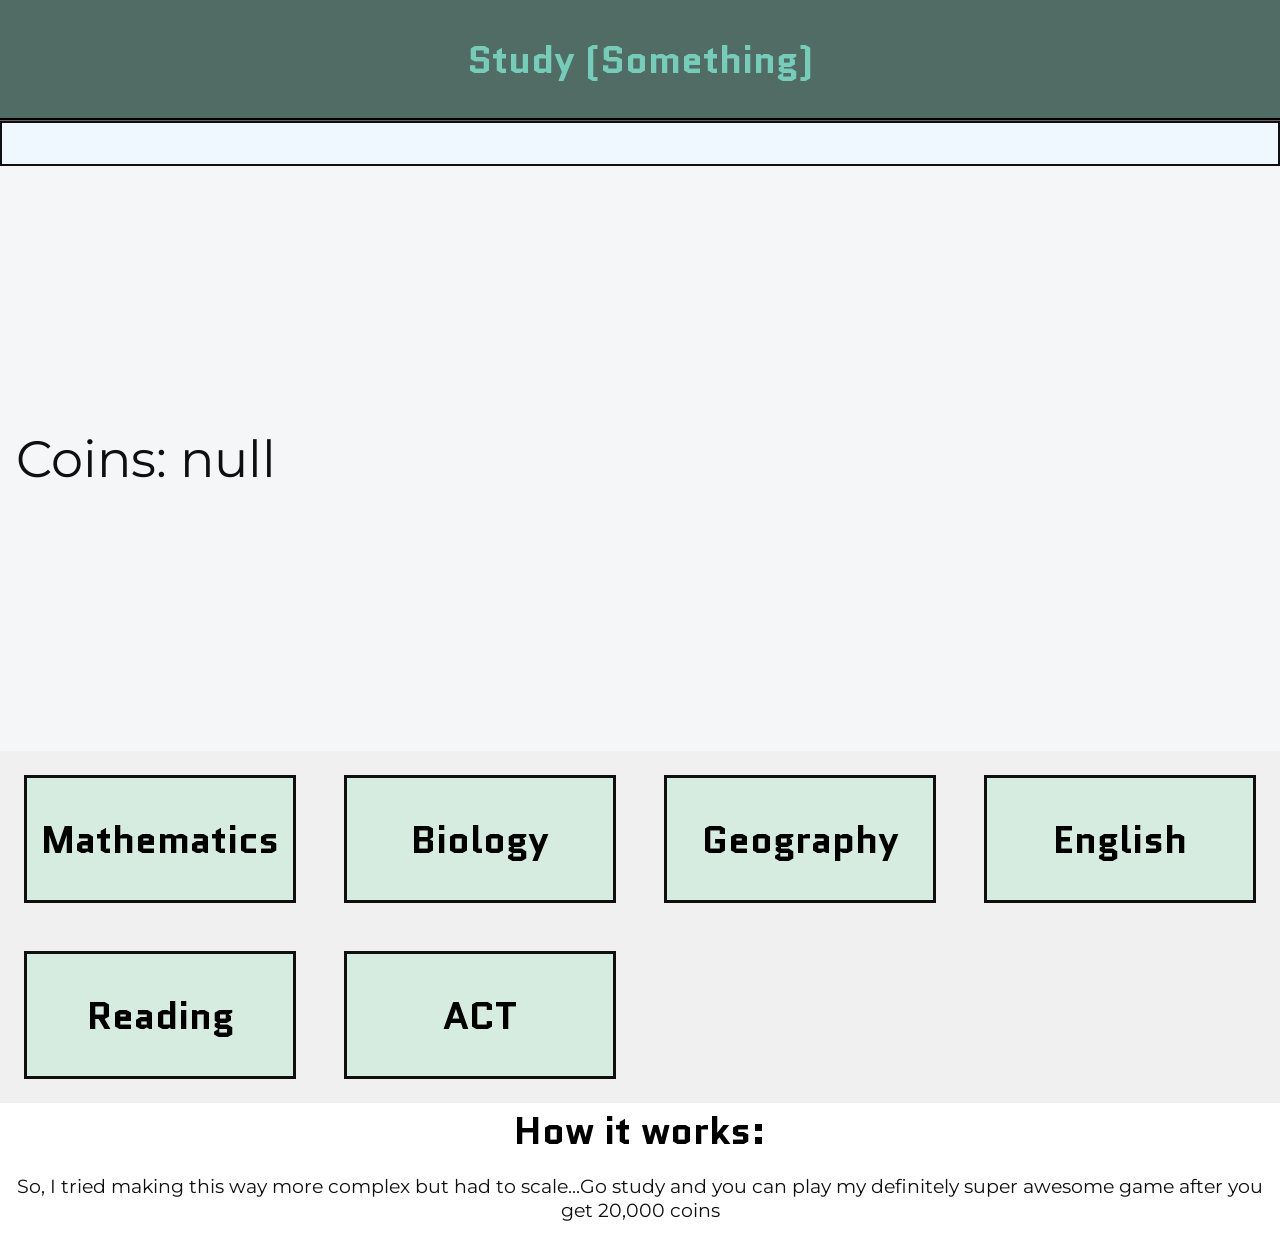
<file: index.html>
<!DOCTYPE html>
<html lang="en">
<head>
    <meta charset="UTF-8">
    <meta name="viewport" content="width=device-width, initial-scale=1.0">
    <title>Noirette</title>
    <link rel="stylesheet" href="nor.css">
<link rel="preconnect" href="https://fonts.googleapis.com">
<link rel="preconnect" href="https://fonts.gstatic.com" crossorigin>
<link href="https://fonts.googleapis.com/css2?family=Crimson+Text:ital,wght@0,400;0,600;0,700;1,400;1,600;1,700&family=Iceberg&family=Jockey+One&family=Montserrat:ital,wght@0,100..900;1,100..900&family=Quantico:ital,wght@0,400;0,700;1,400;1,700&family=Texturina:ital,opsz,wght@0,12..72,100..900;1,12..72,100..900&display=swap" rel="stylesheet">
</head>
<body style="display: flex; flex-direction: column;">
  
<header id="head">
    <h1>Study (Something)</h1>
    <nav>
        
    </nav>
</header>
<div id="study-bar"></div>
<section class="dash" style="height: 65vh;   flex-direction: row; justify-content: space-between;">
    <div style="display: flex; align-items: center; justify-content: center;">
    <p id="coins" style="font-size: 4vw; text-align: center;">Coins: 0</p>
       
    </div>
    
</section>
<section id="dash">
    <div class="card">
        <h2>Mathematics</h2>
    </div>
        <div class="card">
        <h2>Biology</h2>
    </div>
        <div class="card">
        <h2>Geography</h2>
    </div>
        <div class="card">
        <h2>English</h2>
    </div>
        <div class="card">
        <h2>Reading</h2>
    </div>
        <div class="card">
        <h2>ACT</h2>
    </div>
</section>
<footer>
    <h2>How it works:</h2>
    <p>So, I tried making this way more complex but had to scale...Go study and you can play my definitely super awesome game after you get 20,000 coins</p>
</footer>
</body>
<script>
 console.log(localStorage.getItem('coins'))
    document.getElementById("coins").textContent = "Coins: " + localStorage.getItem('coins')
</script>
<script src="no.js"></script>
</html>
</file>
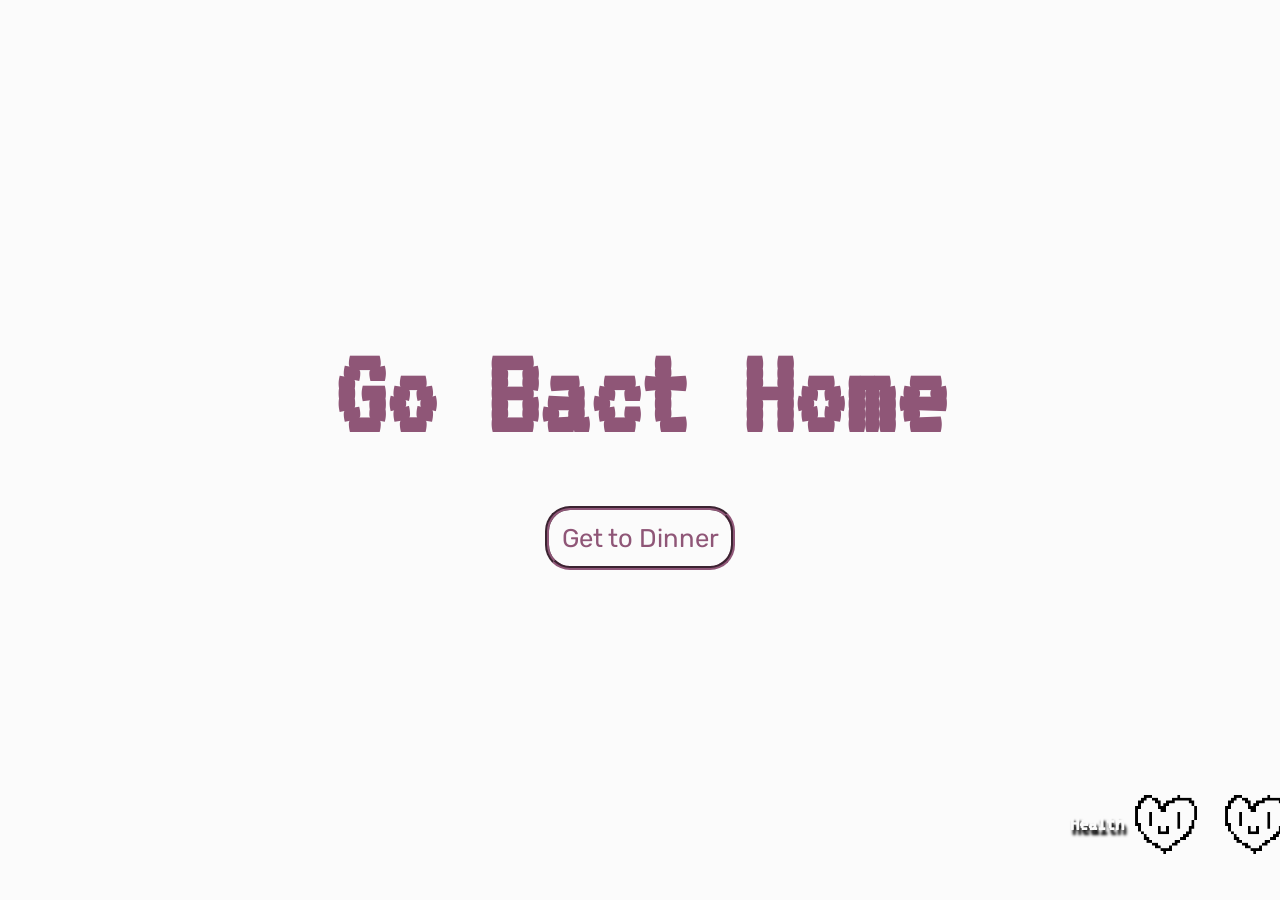
<file: get to dinner/index.html>
<!DOCTYPE html>
<html lang="en">
<head>
    <meta charset="UTF-8">
    <meta name="viewport" content="width=device-width, initial-scale=1.0">
    <title>FEED THE PIT</title>
  <link rel="preconnect" href="https://fonts.googleapis.com">
<link rel="preconnect" href="https://fonts.gstatic.com" crossorigin>
<link href="https://fonts.googleapis.com/css2?family=Jersey+15&family=Libertinus+Keyboard&family=Rubik:ital,wght@0,300..900;1,300..900&family=VT323&display=swap" rel="stylesheet">
    <link rel="stylesheet" href="gamestyle.css">

</head>
<body>
        <section id="gameStart">
        <h1>Go Bact Home</h1>
        
        <button id="start">Get to Dinner</button>
        <p id="over"></p>
    </section>
        <section id="dead">
        <h1>Game Over!</h1>
        <p style="color: #fbfbfb;">You shrunk to the size of an atom and got plowed over by O2 molecules :D</p>
        <button id="try">Try Again</button>
    </section>
            <section id="gameOver" style="background-color: #2d282f;">
        <h1>You made it to dinner!</h1>
        <img style="width: 45vw; height: auto" src="New Piskel (2).png">
    </section>
    <p id="int" style="user-select: none;">Use your arrow keys to move left and right. Press the up arrow key to jump :D</p>
    
    <div id="dia">
        <h1 id="char" style="user-select: none;"></h1>
            <p id="log" style="user-select: none;"></p>
        </div>
    <div id="bar">
        <div id="health"></div>
    </div>
        <div id="mh">
        <h1 style="text-align: center; margin-left: 2rem; font-size: 1.8vw; color: #fbfbfb; text-shadow: black 2px 5px 3px;">Health</h1>
        <img id="h1" src="heart.png" style="width: 10vw; height: 10vh;">
        <img id="h2" src="heart.png" style="width: 10vw; height: 10vh;">
    </div>
    <canvas id="canvas1">
        
<img src="witch-spritesheet-flipped.png" id="witch">
<img src="witch-spritesheet.png" id="witchF">
<img src="Bacteria.png" id="bac">
<img src="floor.png" id="floor">
<img src="enemies (1).png" id="e">
<img src="e.png" id="forest">
<img src="Springtail.png" id="bug">
<img src="goo.png" id="goo">
    </canvas>
</body>
<script>
    document.getElementById("gameStart").style.display = "flex"
    document.getElementById("gameOver").style.display = "none"
    const start = document.getElementById("start")
    start.addEventListener('click', ()=>{
        document.getElementById("gameStart").style.display = 'none'
          document.getElementById("canvas1").style.display = 'block'
    })
    const dead = document.getElementById("try")
    dead.addEventListener('click', ()=>{
        document.getElementById("dead").style.display = 'none'
          document.getElementById("canvas1").style.display = 'block'
            document.getElementById("mh").style.display = "block"
    })

</script>
<script src="game.mjs" type="module"></script>
</html>
</file>
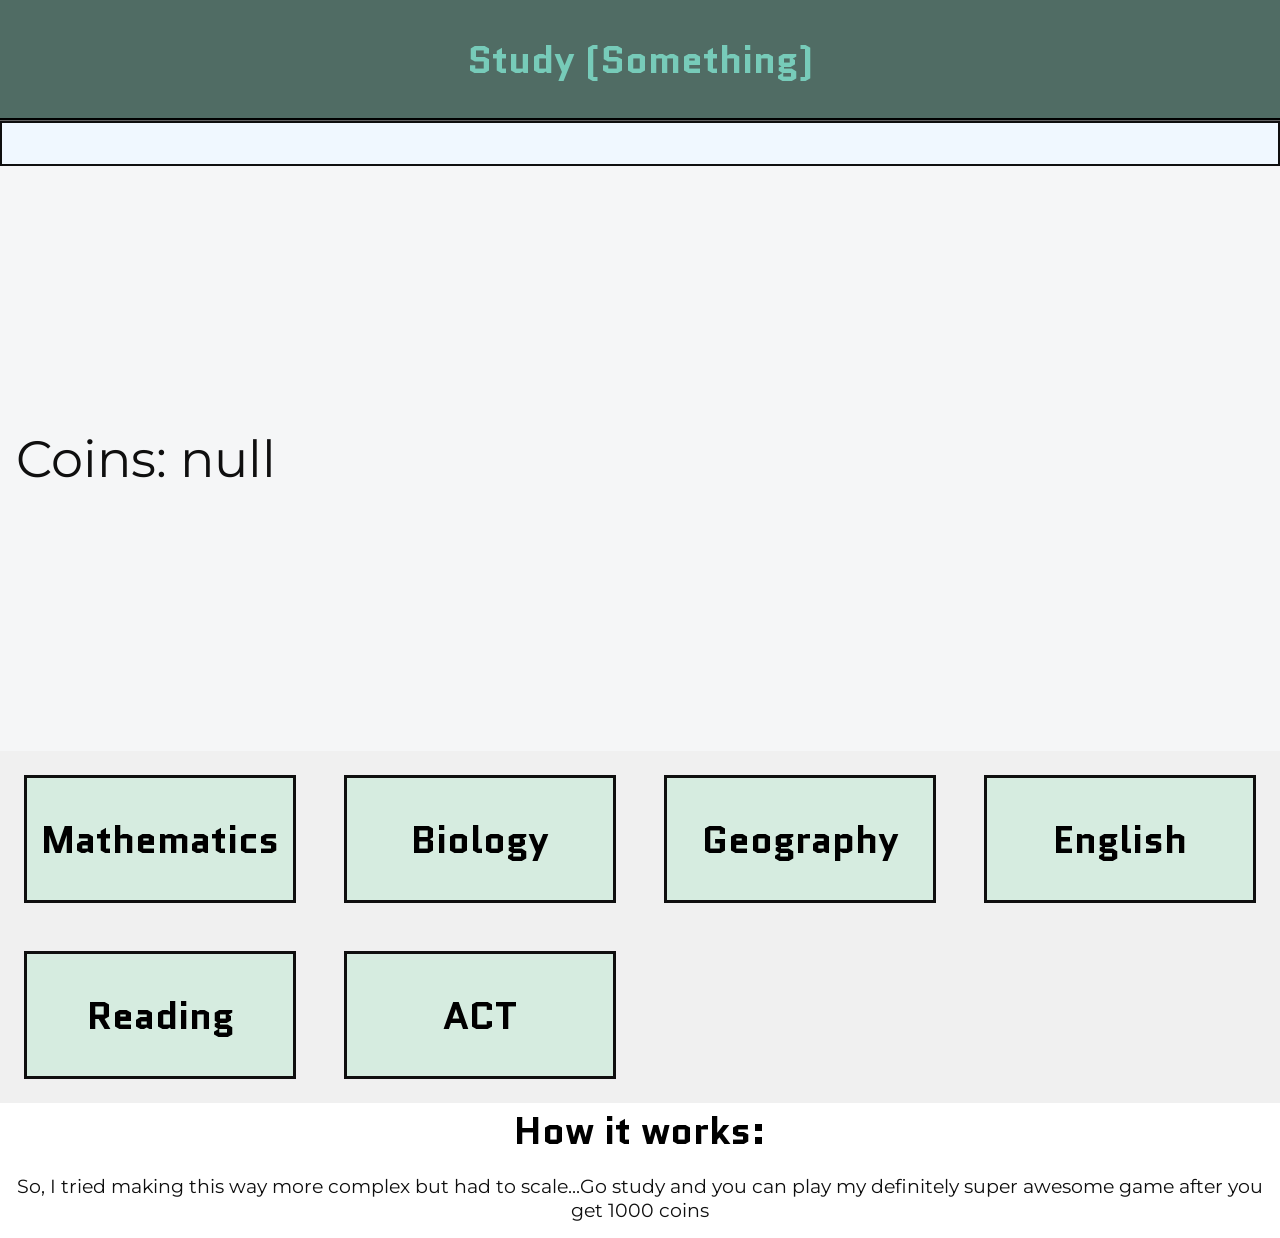
<file: nor.html>
<!DOCTYPE html>
<html lang="en">
<head>
    <meta charset="UTF-8">
    <meta name="viewport" content="width=device-width, initial-scale=1.0">
    <title>Noirette</title>
    <link rel="stylesheet" href="nor.css">
<link rel="preconnect" href="https://fonts.googleapis.com">
<link rel="preconnect" href="https://fonts.gstatic.com" crossorigin>
<link href="https://fonts.googleapis.com/css2?family=Crimson+Text:ital,wght@0,400;0,600;0,700;1,400;1,600;1,700&family=Iceberg&family=Jockey+One&family=Montserrat:ital,wght@0,100..900;1,100..900&family=Quantico:ital,wght@0,400;0,700;1,400;1,700&family=Texturina:ital,opsz,wght@0,12..72,100..900;1,12..72,100..900&display=swap" rel="stylesheet">
</head>
<body style="display: flex; flex-direction: column;">
  
<header id="head">
    <h1>Study (Something)</h1>
    <nav>
        
    </nav>
</header>
<div id="study-bar"></div>
<section class="dash" style="height: 65vh;   flex-direction: row; justify-content: space-between;">
    <div style="display: flex; align-items: center; justify-content: center;">
    <p id="coins" style="font-size: 4vw; text-align: center;">Coins: 0</p>
       
    </div>
    
</section>
<section id="dash">
    <div class="card">
        <h2>Mathematics</h2>
    </div>
        <div class="card">
        <h2>Biology</h2>
    </div>
        <div class="card">
        <h2>Geography</h2>
    </div>
        <div class="card">
        <h2>English</h2>
    </div>
        <div class="card">
        <h2>Reading</h2>
    </div>
        <div class="card">
        <h2>ACT</h2>
    </div>
</section>
<footer>
    <h2>How it works:</h2>
    <p>So, I tried making this way more complex but had to scale...Go study and you can play my definitely super awesome game after you get 1000 coins</p>
</footer>
</body>
<script>
 
    document.getElementById("coins").textContent = "Coins: " + localStorage.getItem('coins')
</script>
<script src="no.js"></script>
</html>
</file>
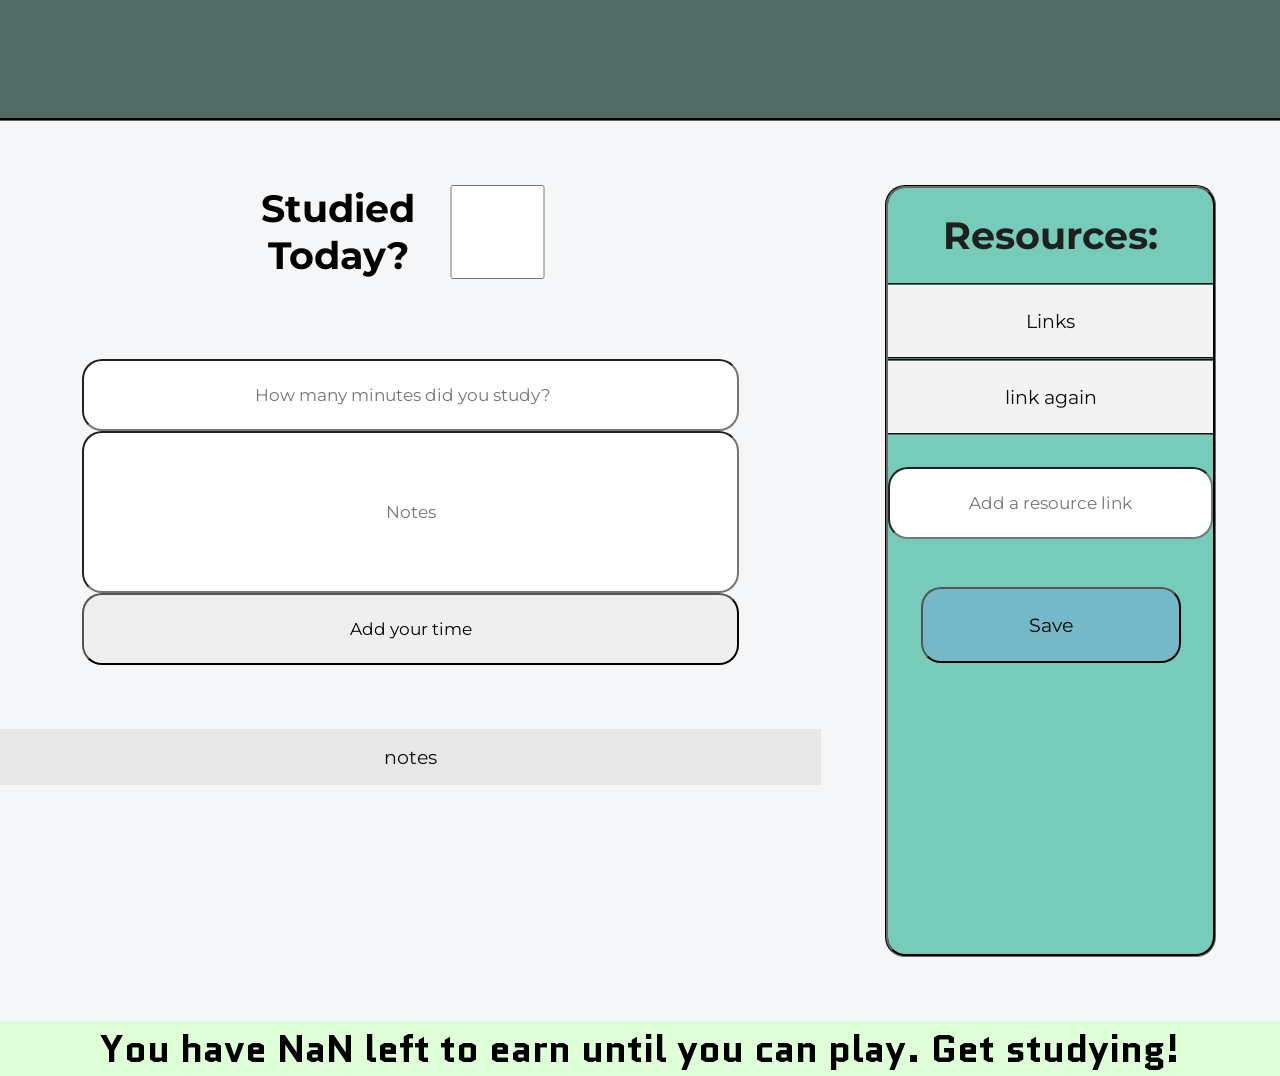
<file: subject.html>
<!DOCTYPE html>
<html lang="en">
<head>
    <meta charset="UTF-8">
    <meta name="viewport" content="width=device-width, initial-scale=1.0">
    <title>Noirette</title>
    <link rel="stylesheet" href="nor.css">
<link rel="preconnect" href="https://fonts.googleapis.com">
<link rel="preconnect" href="https://fonts.gstatic.com" crossorigin>
<link href="https://fonts.googleapis.com/css2?family=Crimson+Text:ital,wght@0,400;0,600;0,700;1,400;1,600;1,700&family=Iceberg&family=Jockey+One&family=Montserrat:ital,wght@0,100..900;1,100..900&family=Quantico:ital,wght@0,400;0,700;1,400;1,700&family=Texturina:ital,opsz,wght@0,12..72,100..900;1,12..72,100..900&display=swap" rel="stylesheet">
</head>
<body style="display: flex; flex-direction: column;">
  
<header id="head">
    <h1 style="    font-size: 4.5vw; padding: 1.2rem; " id="subName">Biology</h1>
</header>

<section class="dash">
<div style="background-color: #77CBB9; min-height: 40vh; width: 40%; display: flex; flex-direction: column; margin: 4rem; border: rgb(22, 22, 22) 3px groove; align-items: center; border-radius: 20px;">
        <h2 style="text-align: center; color: rgb(31, 31, 31); margin-bottom: 1.5rem; font-family: montserrat; margin-top: 1.5rem;">Resources:</h2>
        <a class="r-link">Links</a>
        <a class="r-link">link again</a>
<input id="link-add" style="margin-top: 2rem; width: 100%;" placeholder="Add a resource link">
        <button style="background-color: #75B8C8; font-size: 1.5vw; margin-top: 3rem;">Save</button>

    </div>
    

        <div style="width: 100%; display: flex; flex-direction: column; margin-top: 4rem; align-items: center;">
        <div style="display: flex; margin-bottom: 5rem;"><h3 style="font-family: montserrat;">Studied Today?</h3><input type="checkbox"></div>
        <input type="number" placeholder="How many minutes did you study?" id="StudNum" >
        <input type="text" placeholder="Notes" style="height: 18vh;" id="notes">
        <button id="add">Add your time</button>
                <div id="sessions">
            <div class="sesh">
             
              <p> notes</p>
            </div>
        </div>
    </div>
</section>
</body>
<footer style="width: 100%; display: flex; flex-direction: column; align-items: center;"> <h2 style="background-color: rgb(222, 255, 216); width: 100%;" id="coinsL"></h2>
              <iframe src="./gtd/index.html" width="100%" height="954px" style="border: none;" id="game"></iframe></a></footer>
<script src="no.js"></script>
<script>

let coinsHere = 0


   const nameS = document.getElementById("subName")
      const cnL = document.getElementById("coinsL")

   nameS.textContent = localStorage.getItem('subject')
   console.log(localStorage.getItem('subject'))
    const addSesh = document.getElementById("add")
if(parseInt(localStorage.getItem("coins")) >= 20000){
    cnL.textContent = "You can play now! Congrats!"
}
else{
        cnL.textContent = `You have ${20000 - parseInt(localStorage.getItem("coins"))} left to earn until you can play. Get studying!`
}

    addSesh.addEventListener('click', ()=>{
    const studyNum = document.getElementById("StudNum").value
    const notes = document.getElementById("notes").value

    const searchValue = localStorage.getItem('subject')

    let seshData  = []
    if(!localStorage.getItem(searchValue))
   { seshData = []}
   else{
     seshData =  JSON.parse(localStorage.getItem(searchValue))
   }
  
    let points = 1 * studyNum
    if (studyNum > 30){
        const mul = studyNum - 30
        const sure = mul * 20
        points = 10 + sure
    }
 let prev = parseInt(localStorage.getItem('coins'))
 if(prev === null || !prev){
prev = 0
 }
 const total = prev + points
 localStorage.setItem('coins', total)
   const ses = {studyNum, notes, total}
    seshData.push(ses)
    localStorage.setItem(nameS.textContent, JSON.stringify(seshData))
    const container = document.createElement('div')
    container.className = "sesh"

    const timeS = document.createElement('h2')
    timeS.textContent = "Studied for:" + " " + studyNum + " minutes"

    const noteDisplay = document.createElement('p')
    noteDisplay.textContent = "Notes:" + notes

       container.appendChild(timeS)
         container.appendChild(noteDisplay)
    document.getElementById("sessions").appendChild(container)
    coinsHere = total
    })



 function displaySessions(){
     const sValue = localStorage.getItem('subject')
    const dS = JSON.parse(localStorage.getItem(sValue))
    if(!localStorage.getItem(sValue)){
        return
    }
    
   
    console.log(dS)
    console.log(localStorage.getItem(nameS.textContent))
        console.log(localStorage.getItem(nameS.textContent))
    for (const sesh of dS) {
         const container = document.createElement('div')
    container.className = "sesh"

    const timeS = document.createElement('h2')
    timeS.textContent = "Studied for:" + " " + sesh.studyNum + " minutes"

    const noteDisplay = document.createElement('p')
    noteDisplay.textContent = "Notes:" + sesh.notes

       container.appendChild(timeS)
         container.appendChild(noteDisplay)
    document.getElementById("sessions").appendChild(container)
    }
   
 }

displaySessions()
console.log(parseInt(localStorage.getItem("coins")))



if(parseInt(localStorage.getItem("coins")) >= 20000){


            document.getElementById("game").style.display = "block"


    }
else{
            document.getElementById("game").style.display = "none"
}
</script>

</html>
</file>
<file: nor.css>
*{
    box-sizing: border-box;
    margin: 0;
    padding: 0;
    text-align: center;
}

h1, h2,h3, h4{
    font-family: Quantico;
    font-size: 3vw;
    font-weight: bold;
}

p, a {
    font-size: 1.5vw;
    color: #0f0f0f;
    font-family: montserrat;
    margin: 1rem;
   
}

#head{
    height: 10vh;
    padding: 3.7rem;
    background-color: #506C64;
    color: #77CBB9;
    display: flex;
    flex-direction: column;
    align-items: center;
    justify-content: center;
    border-bottom: #0f0f0f groove 3px;

}

#dash{
    background-color: #f0f0f0;
    max-height: 100vh;
    width: 100%;
    display: grid;
        grid-template-columns: 1fr 1fr 1fr 1fr;

}

.dash{
       background-color: #cdd3d533;
    height: 100vh;
    width: 100%;
    display: flex;
    flex-direction: row-reverse;
}
.card{
    background-color: rgb(214, 236, 224);
    font-family: montserrat;
    border: #0f0f0f 3px solid;
    display: flex;
    flex-direction: column;
    align-items: center;
    justify-content: center;
 height: 8rem;
     margin: 1.5rem;
    font-size: 2vw;
}
#study-bar{
    background-color: aliceblue;
    width: 100%;
    height: 5vh;
    border: #0f0f0f solid 2.8px;
}

button, input{
    padding: 1.5rem;
    font-family: montserrat;
    font-size: 1.3vw;
    border-radius: 20px;
    width: 80%;
}

.r-link{
    width: 100%;
    background-color: #f3f3f3;
    padding: 1.5rem;
    margin: 0;
    border-bottom: #506C64 groove 2px;
    border-top: #506C64 groove 2px;

}

#sessions{
    margin-top:4rem;
    width: 100%;
    background-color: #e7e7e7;
    display: flex;
    flex-direction: column;
    align-items: center;
}
.sesh{
    display: flex;
    flex-direction: column;
    font-size: 1.2vw;
    justify-content: center;
    align-items: center;
}
#game{
    display: none;
}
</file>
<file: get to dinner/gamestyle.css>
*{
    margin: 0;
    padding: 0;
    box-sizing: border-box;
}
#e{
    display: none;
}
#e{
    display: none;
}
body{
    background-color: rgb(34, 34, 34);
    display: flex;
    flex-direction: column;
    align-items: center;
    justify-content: center;
    align-self: center;
    width: 100%;
}
#canvas1{
    border: black 2px solid;
    background-color: rgb(255, 225, 227);
max-width: 100%;
max-height: 100%;

display: none;
}

#witch{
    display: none;
}
#bac{
    display: none;
}
#floor{
    display: none;
}
#witchF{
    display: none;
}

p{
    font-family: Rubik;
    font-size: 1.3vw;
    display: none;
}
#dia{
    background-color: #fbfbfb;
    border: 5px  #537a52 groove;
    color: #2d282f;
    display: none;
    width: 60%;
        position: absolute;
    top: 5vh;
     min-height: 15vh;
}
#dia div{
    width: 80%;
}
#char{
    background-color:  #537a52;
    color: #fbfbfb;
    font-size: 4vw;
    width: 20%;
    text-align: center;
    padding: 2rem;
}
#log{
    padding: 2rem;
    text-align:center;
      font-family: VT323;
      font-size: 2.5vw;
}
h1{
    font-family: VT323;
    font-size: 10vw;
    color: #8f5677;
    
}
#int{
    position: absolute;
    bottom: 20vh;
    z-index: 1000;
    margin: 0;
    padding: 0;
    font-family: VT323;
     font-size: 2.3vw;
}
#gameStart{
    background-color: #fbfbfb;
    height: 100vh;
    width: 100%;
    display: none;
    flex-direction: column;
    align-items: center;
    justify-content: center;
}
#dead{
    background-color: #2d282e;
    height: 100vh;
    width: 100%;
    display: none;
    flex-direction: column;
    align-items: center;
    justify-content: center;
    color:  #dc9593;
}

button{
    background-color: #fbfbfb;
    border: #8f5677 4px groove;
    border-radius: 25px;
    font-size: 2vw;
    padding: .5em;
    color: #8f5677;
    font-family: rubik;
    margin-top: 3rem;
}
#bar{
    width: 30vw;
    height: 6vh;
            position: absolute;
    bottom: 5vh;
  display: none;
    background-color: #fbfbfb;
    border: #2d282e 4px groove;
}
#mh{
    padding: 2rem;
    align-items: center;
    display: flex;
    justify-content: space-between;
    width: 20vw;
    height: 6vh;
    position: absolute;
    bottom: 5vh;
    right: 2vh;

 
  
}

#health{
    width: 100%;
    background-color: #059a86;
   height: 100%;
     
}

#gameOver{
        background-color: #fbfbfb;
    height: 100vh;
    width: 100%;
    display: "none";
    flex-direction: column;
    align-items: center;
    justify-content: center;
}
</file>
